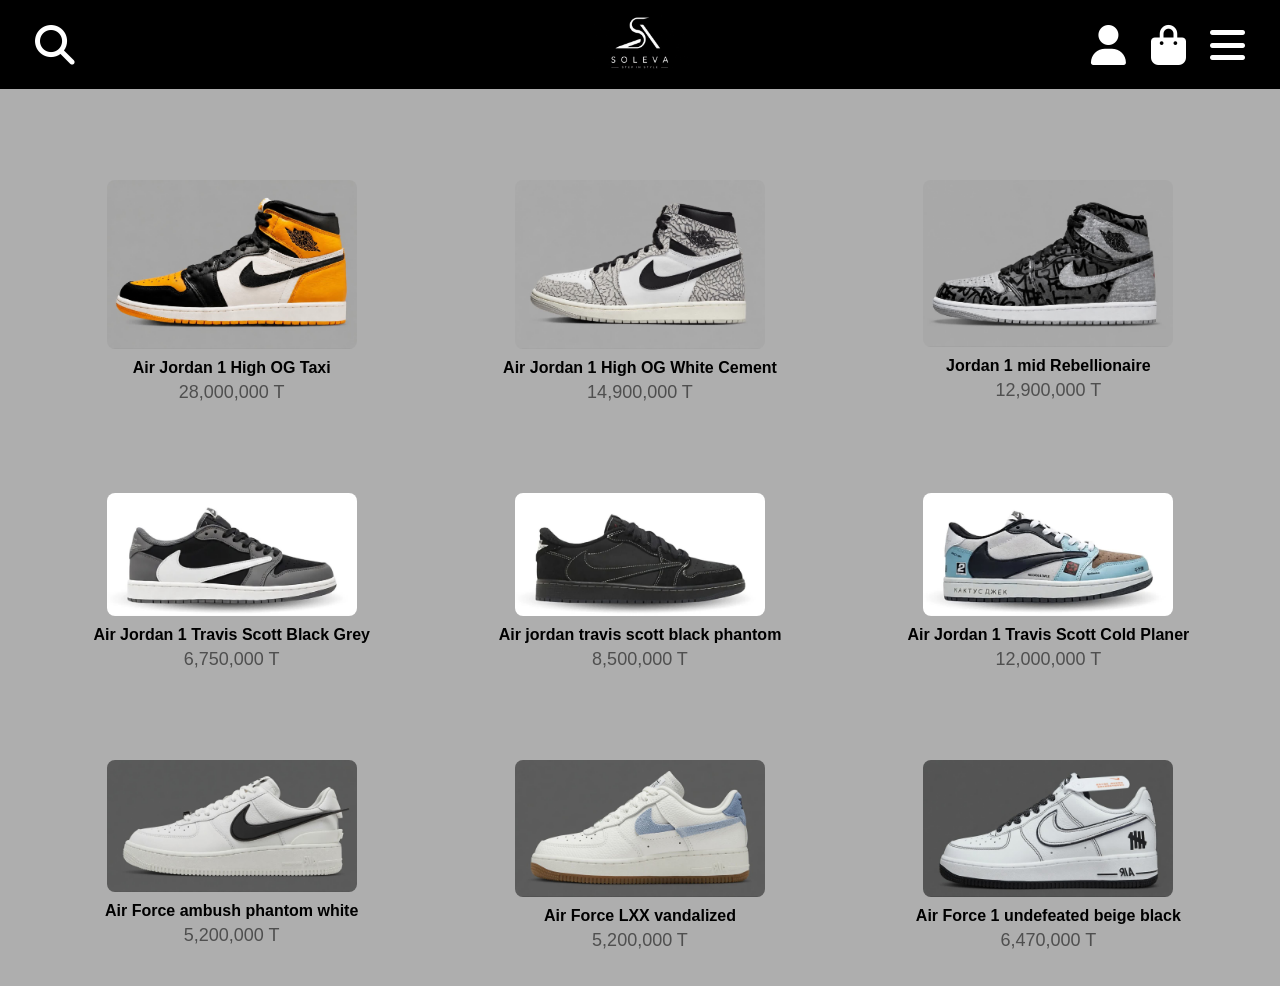
<file: index.html>
<!DOCTYPE html>
<html lang="en">
<head>
    <meta charset="UTF-8">
    <title>Soleva</title>
    <link rel="icon" type="image/jpeg" href="images/logo(1).png.jpg">
    <link rel="manifest" href="manifest.json">
    <meta name="theme-color" content="#000000">
    <link rel="stylesheet" href="style.css">
    <link rel="stylesheet" href="https://cdnjs.cloudflare.com/ajax/libs/font-awesome/6.5.0/css/all.min.css">
    <script src="script.js" defer></script>
</head>
<body>

    <!-- Top navigation bar -->
    <div class="top-nav">
        <div class="nav-left">
            <i class="fas fa-search" id="searchIcon"></i>
        </div>

        <div class="nav-center">
            <img 
                src="images/logo.png.jpg" 
                class="logo" 
                alt="Soleva Logo" 
                id="themeToggle">
        </div>

        <div class="nav-right">
            <i class="fas fa-user" id="userIcon"></i>
            <i class="fas fa-shopping-bag" id="cartIcon"></i>
            <i class="fas fa-bars" id="menuIcon"></i>
        </div>
    </div>

    <!-- Sidebar menu -->
    <div id="sideMenu" class="side-menu">
        <div class="side-menu-header">
            <h2>Soleva</h2>
            <i class="fas fa-times" id="closeMenu"></i>
        </div>

        <div class="side-menu-body">
            <div id="menuUserStatus" class="menu-user-status">
                <i class="fas fa-user-circle" id="menuUserIcon"></i>
                <div>
                    <div id="menuUserName">Guest</div>
                    <div id="menuUserEmail" class="menu-user-email">Not logged in</div>
                </div>
            </div>

            <hr>

            <div class="menu-items">
                <a href="index.html" class="menu-item">
                    <i class="fas fa-home"></i> Home
                </a>

                <a href="#" class="menu-item" id="menuAuthAction" onclick="openAuthFromMenu()">
                    <i class="fas fa-sign-in-alt"></i> <span id="menuAuthText">Login / Register</span>
                </a>

                <a href="#" class="menu-item hidden" onclick="logoutFromMenu()" id="menuLogoutBtn">
                    <i class="fas fa-sign-out-alt"></i> Logout
                </a>

                <a href="#" class="menu-item" onclick="openCartFromMenu()">
                    <i class="fas fa-shopping-bag"></i> My Orders
                </a>
            </div>
        </div>
    </div>

    <!-- Product list -->
    <div class="products">
        <a href="product.html?id=shoe1" class="product-link">
            <div class="product">
                <img 
                    src="images/shoes1.png.jpg" 
                    alt="shoe">
                <h3>Air Jordan 1 High OG Taxi</h3>
                <p>28,000,000 T</p>
            </div>
        </a>

        <a href="product.html?id=shoe2" class="product-link">
            <div class="product">
                <img 
                    src="images/shoes2.png.jpg" 
                    alt="shoe">
                <h3>Air Jordan 1 High OG White Cement</h3>
                <p>14,900,000 T</p>
            </div>
        </a>

        <a href="product.html?id=shoe3" class="product-link">
            <div class="product">
                <img 
                    src="images/shoes3.png.jpg" 
                    alt="shoe">
                <h3>Jordan 1 mid Rebellionaire</h3>
                <p>12,900,000 T</p>
            </div>
        </a>

        <a href="product.html?id=shoe4" class="product-link">
            <div class="product">
                <img 
                    src="images/shoes4.png.jpg" 
                    alt="shoe">
                <h3>Air Jordan 1 Travis Scott Black Grey</h3>
                <p>6,750,000 T</p>
            </div>
        </a>

        <a href="product.html?id=shoe5" class="product-link">
            <div class="product">
                <img 
                    src="images/shoes5.png.jpg" 
                    alt="shoe">
                <h3>Air jordan travis scott black phantom</h3>
                <p>8,500,000 T</p>
            </div>
        </a>

        <a href="product.html?id=shoe6" class="product-link">
            <div class="product">
                <img 
                    src="images/shoes6.png.jpg" 
                    alt="shoe">
                <h3>Air Jordan 1 Travis Scott Cold Planer</h3>
                <p>12,000,000 T</p>
            </div>
        </a>

        <a href="product.html?id=shoe7" class="product-link">
            <div class="product">
                <img 
                    src="images/shoes7.png.jpg" 
                    alt="shoe">
                <h3>Air Force ambush phantom white</h3>
                <p>5,200,000 T</p>
            </div>
        </a>

        <a href="product.html?id=shoe8" class="product-link">
            <div class="product">
                <img 
                    src="images/shoes8.png.jpg" 
                    alt="shoe">
                <h3>Air Force LXX vandalized</h3>
                <p>5,200,000 T</p>
            </div>
        </a>

        <a href="product.html?id=shoe9" class="product-link">
            <div class="product">
                <img 
                    src="images/shoes9.png.jpg" 
                    alt="shoe">
                <h3>Air Force 1 undefeated beige black</h3>
                <p>6,470,000 T</p>
            </div>
        </a>
    </div>

    <!-- Search panel -->
    <div id="searchPage" class="search-page">
        <div class="search-header">
            <i class="fas fa-times" id="closeSearch"></i>
            <input type="text" id="searchInput" placeholder="Product search ..." autocomplete="off">
        </div>
        <div id="searchResults" class="search-results"></div>
    </div>

    <!-- Shopping panel -->
    <div id="cartPage" class="cart-page">
        <div class="cart-header">
            <i class="fas fa-arrow-right" id="closeCart"></i>
            <h2><i class="fas fa-shopping-bag"></i> Shopping Cart</h2>
        </div>
        <div id="cartItems" class="cart-items"></div>
        <div class="cart-footer">
            <div class="cart-total">Total: <span id="cartTotal">0</span> T</div>
            <button class="checkout-btn" onclick="checkout()">Checkout</button>
        </div>
    </div>

    <!-- Checkout modal -->
    <div id="checkoutModal" class="modal">
        <div class="modal-content">
            <span class="close-modal" id="closeCheckout">&times;</span>
            <div class="auth-form">
                <h2>Complete Order</h2>
                <div id="checkoutError" class="error-msg"></div>
                <input type="tel" id="checkoutPhone" placeholder="Phone number (e.g. 09121234567)" maxlength="11">
                <textarea id="checkoutAddress" placeholder="Full delivery address (Province, City, Street, No.)" rows="4"></textarea>
                <div id="checkoutSummary" class="checkout-summary"></div>
                <button onclick="submitOrder()">Place Order</button>
            </div>
        </div>
    </div>

    <!-- Authentication modal -->
    <div id="authModal" class="modal">
        <div class="modal-content">
            <span class="close-modal" id="closeAuth">&times;</span>
            <div id="registerForm" class="auth-form">
                <h2>Create Account</h2>
                <div id="registerError" class="error-msg"></div>
                <input type="email" id="regEmail" placeholder="Your Email">
               <div class="password-wrapper">
                     <input
                         type="password"
                         id="regPassword"
                         class="password-input"
                         placeholder="Password (Min 6 characters)">
                    <i class="fas fa-eye password-toggle"
                         id="toggleRegPassword"></i>
                </div>
                <button onclick="registerUser()">Register</button>
                <p class="switch-form">Already have an account? <span onclick="toggleAuth('login')">Login</span></p>
            </div>
                <div id="loginForm" class="auth-form hidden">
                <h2>Login</h2>
                <div id="loginError" class="error-msg"></div>
                <input type="email" id="logEmail" placeholder="Your Email">
                <div class="password-wrapper">
                    <input
                        type="password"
                        id="logPassword"
                        class="password-input"
                        placeholder="Password">

                    <i class="fas fa-eye password-toggle"
                        id="toggleLogPassword"></i>
                </div>
                <button onclick="loginUser()">Login</button>
                <p class="switch-form">Don't have an account? <span onclick="toggleAuth('register')">Register</span></p>
            </div>
            <div id="profileView" class="auth-form hidden">
                <h2>Welcome</h2>
                <p id="userEmailDisplay"></p>
                <button onclick="logoutUser()" class="logout-btn">Logout</button>
            </div>
        </div>
    </div>

</body>
</html>
</file>
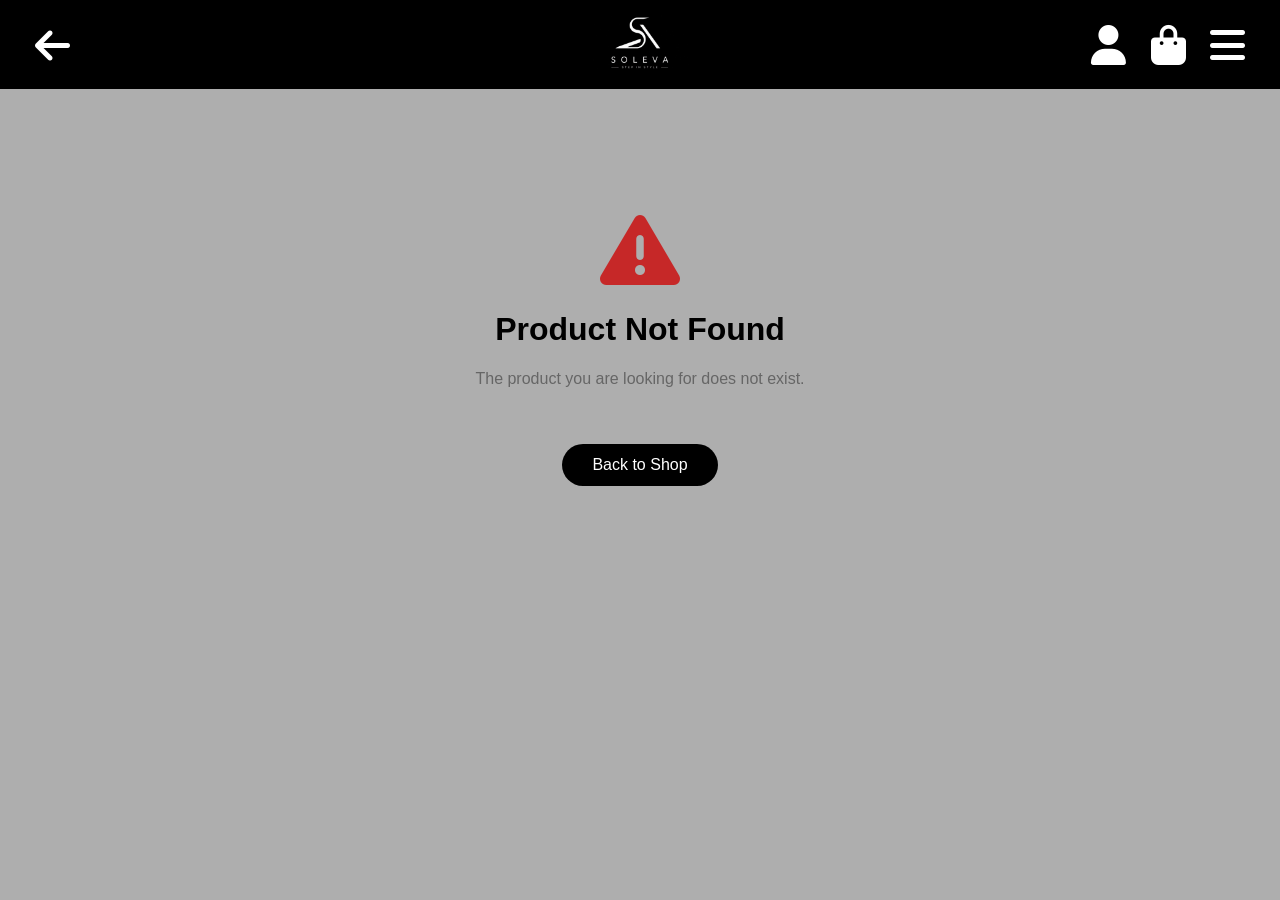
<file: product.html>
<!DOCTYPE html>
<html lang="en">
<head>
    <meta charset="UTF-8">
    <title>Soleva | Product</title>
    <link rel="stylesheet" href="style.css">
    <link rel="stylesheet" href="https://cdnjs.cloudflare.com/ajax/libs/font-awesome/6.5.0/css/all.min.css">
    <script src="script.js" defer></script>
</head>
<body>

    <!-- Top navigation bar -->
    <div class="top-nav">
        <div class="nav-left">
            <a href="index.html" class="back-link">
                <i class="fas fa-arrow-left"></i>
            </a>
        </div>
        <div class="nav-center">
            <img src="images/logo.png.jpg" class="logo" alt="Soleva Logo" id="themeToggle">
        </div>
        <div class="nav-right">
            <i class="fas fa-user" id="userIcon"></i>
            <i class="fas fa-shopping-bag" id="cartIcon"></i>
            <i class="fas fa-bars" id="menuIcon"></i>
        </div>
    </div>

    <!-- Sidebar menu -->
    <div id="sideMenu" class="side-menu">
        <div class="side-menu-header">
            <h2>Soleva</h2>
            <i class="fas fa-times" id="closeMenu"></i>
        </div>
        <div class="side-menu-body">
            <div id="menuUserStatus" class="menu-user-status">
                <i class="fas fa-user-circle" id="menuUserIcon"></i>
                <div>
                    <div id="menuUserName">Guest</div>
                    <div id="menuUserEmail" class="menu-user-email">Not logged in</div>
                </div>
            </div>
            <hr>
            <div class="menu-items">
                <a href="index.html" class="menu-item"><i class="fas fa-home"></i> Home</a>
                <a href="#" class="menu-item" id="menuAuthAction" onclick="openAuthFromMenu()">
                    <i class="fas fa-sign-in-alt"></i> <span id="menuAuthText">Login / Register</span>
                </a>
                <a href="#" class="menu-item hidden" onclick="logoutFromMenu()" id="menuLogoutBtn">
                    <i class="fas fa-sign-out-alt"></i> Logout
                </a>
                <a href="#" class="menu-item" onclick="openCartFromMenu()">
                    <i class="fas fa-shopping-bag"></i> My Orders
                </a>
            </div>
        </div>
    </div>

    <!-- Product details -->
    <div id="productContainer" class="product-container">
        <div class="loading-container">
            <i class="fas fa-spinner fa-pulse loading-spinner"></i>
            <p class="loading-text">Loading product...</p>
        </div>
    </div>

    <!-- Shopping panel -->
    <div id="cartPage" class="cart-page">
        <div class="cart-header">
            <i class="fas fa-arrow-right" id="closeCart"></i>
            <h2><i class="fas fa-shopping-bag"></i> Shopping Cart</h2>
        </div>
        <div id="cartItems" class="cart-items"></div>
        <div class="cart-footer">
            <div class="cart-total">Total: <span id="cartTotal">0</span> T</div>
            <button class="checkout-btn" onclick="checkout()">Checkout</button>
        </div>
    </div>

    <!-- Checkout modal -->
    <div id="checkoutModal" class="modal">
        <div class="modal-content">
            <span class="close-modal" id="closeCheckout">&times;</span>
            <div class="auth-form">
                <h2>Complete Order</h2>
                <div id="checkoutError" class="error-msg"></div>
                <input type="tel" id="checkoutPhone" placeholder="Phone number (e.g. 09121234567)" maxlength="11">
                <textarea id="checkoutAddress" placeholder="Full delivery address (Province, City, Street, No.)" rows="4"></textarea>
                <div id="checkoutSummary" class="checkout-summary"></div>
                <button onclick="submitOrder()">Place Order</button>
            </div>
        </div>
    </div>

    <!-- Authentication modal -->
    <div id="authModal" class="modal">
        <div class="modal-content">
            <span class="close-modal" id="closeAuth">&times;</span>

            <div id="registerForm" class="auth-form">
                <h2>Create Account</h2>
                <div id="registerError" class="error-msg"></div>
                <input type="email" id="regEmail" placeholder="Your Email">
                <div class="password-wrapper">
                    <input
                        type="password"
                        id="regPassword"
                        class="password-input"
                        placeholder="Password (Min 6 characters)">
                    <i class="fas fa-eye password-toggle"
                        id="toggleRegPassword"></i>
                </div>
                <button onclick="registerUser()">Register</button>
                <p class="switch-form">Already have an account? <span onclick="toggleAuth('login')">Login</span></p>
            </div>

            <div id="loginForm" class="auth-form hidden">
                <h2>Login</h2>
                <div id="loginError" class="error-msg"></div>
                <input type="email" id="logEmail" placeholder="Your Email">
                <div class="password-wrapper">
                    <input
                        type="password"
                        id="logPassword"
                        class="password-input"
                        placeholder="Password">
                    <i
                        class="fas fa-eye password-toggle"
                        id="toggleLogPassword"></i>
                    </div>
                <button onclick="loginUser()">Login</button>
                <p class="switch-form">Don't have an account? <span onclick="toggleAuth('register')">Register</span></p>
            </div>

            <div id="profileView" class="auth-form hidden">
                <h2>Welcome!</h2>
                <p id="userEmailDisplay"></p>
                <button onclick="logoutUser()" class="logout-btn">Logout</button>
            </div>
        </div>
    </div>

</body>
</html>
</file>
<file: style.css>
/* Base */

body {
    margin: 0;
    padding: 0;
    font-family: sans-serif;
    background-color: #aeaeae;
}


/* Top Navigation Bar */

.top-nav {
    position: fixed;
    top: 0;
    left: 0;
    width: 100%;
    background-color: #000;
    color: #fff;
    display: flex;
    justify-content: space-between;
    align-items: center;
    padding: 15px 25px;
    box-sizing: border-box;
    z-index: 100;
}

.nav-left { flex: 1; text-align: left; }
.nav-center { flex: 1; text-align: center; }
.nav-right { flex: 1; text-align: right; }

.top-nav i {
    font-size: 40px;
    margin: 0 10px;
    cursor: pointer;
    transition: color 0.3s;
}

.top-nav i:hover { color: rgb(100, 100, 100); }

.logo {
    height: 55px;
    object-fit: contain;
}


/* Products Grid */

.products {
    display: grid;
    grid-template-columns: repeat(3, 1fr);
    gap: 5px;
    padding: 30px;
    margin-top: 70px;
}

.product-link { text-decoration: none; }

.product {
    text-align: center;
    cursor: pointer;
    transition: transform 0.3s ease;
}

.product:hover { transform: translateY(-5px); }

.product img {
    width: 250px;
    height: auto;
    display: block;
    margin: 80px auto 10px auto;
    border-radius: 8px;
}

.product h3 {
    font-size: 16px;
    margin: 10px 0 5px;
    color: #000;
    font-weight: bold;
}

.product p {
    font-size: 18px;
    color: #4f4f4f;
    margin: 5px 0;
}


/* Modals */

.modal {
    display: none;
    position: fixed;
    top: 0;
    left: 0;
    width: 100%;
    height: 100%;
    background: rgba(0,0,0,0.7);
    justify-content: center;
    align-items: center;
    z-index: 4000;
}

.modal-content {
    background: white;
    padding: 30px;
    border-radius: 10px;
    width: 320px;
    text-align: center;
    position: relative;
    direction: ltr;
}

.modal-content h2 {
    margin-bottom: 20px;
    color: #000;
    font-size: 22px;
}

.modal-content input {
    width: 100%;
    padding: 12px;
    margin: 5px 0;
    box-sizing: border-box;
    border: 1px solid #ccc;
    border-radius: 5px;
    font-size: 14px;
    text-align: left;
}

.modal-content button {
    width: 100%;
    padding: 12px;
    background: black;
    color: white;
    border: none;
    cursor: pointer;
    border-radius: 5px;
    margin-top: 10px;
    font-size: 16px;
    transition: background 0.3s;
}

.modal-content button:hover { background: #333; }

.close-modal {
    position: absolute;
    top: 10px;
    right: 15px;
    font-size: 25px;
    cursor: pointer;
    color: #999;
    transition: color 0.3s;
    line-height: 1;
}

.close-modal:hover { color: #000; }

.auth-form {
    display: flex;
    flex-direction: column;
    gap: 10px;
}

.error-msg {
    color: #ff4d4d;
    font-size: 0.9em;
    display: none;
    background: #ffe6e6;
    padding: 10px;
    border-radius: 5px;
    text-align: center;
    border: 1px solid #ffcccc;
}

.switch-form {
    font-size: 0.9em;
    text-align: center;
    margin-top: 15px;
    color: #555;
}

.switch-form span {
    color: #007bff;
    cursor: pointer;
    font-weight: bold;
}

.switch-form span:hover { text-decoration: underline; }

.logout-btn {
    background-color: #dc3545 !important;
    margin-top: 20px;
}

.logout-btn:hover { background-color: #c82333 !important; }

#userEmailDisplay {
    text-align: center;
    font-size: 1.1em;
    font-weight: bold;
    color: #333;
    word-break: break-all;
    margin: 10px 0;
}


/* Search Page */

.search-page {
    display: none;
    position: fixed;
    top: 0;
    left: 0;
    width: 100%;
    height: 100%;
    background: white;
    z-index: 2000;
}

.search-header {
    background: black;
    padding: 20px;
    display: flex;
    align-items: center;
    gap: 15px;
    flex-direction: row-reverse;
}

.search-header i {
    font-size: 30px;
    color: white;
    cursor: pointer;
}

.search-header input {
    flex: 1;
    padding: 12px;
    font-size: 18px;
    border: none;
    border-radius: 8px;
    outline: none;
}

.search-results {
    padding: 20px;
    max-height: calc(100% - 80px);
    overflow-y: auto;
}

.search-item {
    display: flex;
    align-items: center;
    gap: 15px;
    padding: 15px;
    border-bottom: 1px solid #eee;
    cursor: pointer;
    transition: background 0.3s;
}

.search-item:hover { background: #f5f5f5; }

.search-item img {
    width: 70px;
    height: 70px;
    object-fit: cover;
    border-radius: 8px;
}

.search-item-info { flex: 1; }

.search-item-info h3 {
    margin: 0 0 5px 0;
    font-size: 16px;
    color: #333;
}

.search-item-price {
    font-weight: bold;
    color: #000;
    font-size: 16px;
}

.no-results {
    text-align: center;
    padding: 50px;
    color: #999;
    font-size: 18px;
}


/* Cart Page */

.cart-page {
    display: none;
    position: fixed;
    top: 0;
    left: 0;
    width: 100%;
    height: 100%;
    background: white;
    z-index: 2500;
    overflow-y: auto;
}

.cart-header {
    background: black;
    color: white;
    padding: 20px;
    display: flex;
    align-items: center;
    gap: 15px;
    position: sticky;
    top: 0;
}

.cart-header i {
    font-size: 30px;
    cursor: pointer;
}

.cart-header h2 { margin: 0; }

.cart-items {
    padding: 20px;
    min-height: calc(100% - 200px);
}

.cart-item {
    display: flex;
    align-items: center;
    gap: 15px;
    padding: 15px;
    border-bottom: 1px solid #eee;
    background: white;
    border-radius: 10px;
    margin-bottom: 10px;
}

.cart-item img {
    width: 80px;
    height: 80px;
    object-fit: cover;
    border-radius: 8px;
}

.cart-item-info { flex: 1; }

.cart-item-info h4 {
    margin: 0 0 5px 0;
    font-size: 16px;
}

.cart-item-info p {
    margin: 3px 0;
    font-size: 14px;
    color: #666;
}

.cart-item-actions {
    display: flex;
    align-items: center;
    gap: 10px;
}

.cart-item-actions button {
    width: 35px;
    height: 35px;
    border: 1px solid #ddd;
    background: white;
    cursor: pointer;
    border-radius: 8px;
    font-size: 18px;
    transition: 0.3s;
}

.cart-item-actions button:hover { background: #f0f0f0; }

.cart-item-actions .remove-btn {
    color: red;
    border-color: red;
}

.cart-item-actions .remove-btn:hover {
    background: red;
    color: white;
}

.cart-item-actions span {
    font-size: 18px;
    font-weight: bold;
    min-width: 30px;
    text-align: center;
}

.cart-footer {
    position: sticky;
    bottom: 0;
    background: white;
    padding: 20px;
    border-top: 2px solid #eee;
    display: flex;
    justify-content: space-between;
    align-items: center;
}

.cart-total {
    font-size: 20px;
    font-weight: bold;
}

.cart-total span {
    color: #c62828;
    font-size: 24px;
}

.checkout-btn {
    background: black;
    color: white;
    padding: 12px 30px;
    border: none;
    border-radius: 30px;
    font-size: 18px;
    cursor: pointer;
    transition: 0.3s;
}

.checkout-btn:hover {
    background: #333;
    transform: scale(1.05);
}

.empty-cart {
    text-align: center;
    padding: 60px;
    font-size: 20px;
    color: #999;
}


/* Checkout Modal */

#checkoutModal .modal-content { width: 360px; }

#checkoutModal textarea {
    width: 100%;
    padding: 12px;
    margin: 5px 0;
    box-sizing: border-box;
    border: 1px solid #ccc;
    border-radius: 5px;
    font-size: 14px;
    font-family: sans-serif;
    resize: vertical;
    text-align: left;
}

.checkout-summary {
    background: #f5f5f5;
    border-radius: 8px;
    padding: 12px;
    text-align: left;
    font-size: 13px;
}

.summary-items {
    display: flex;
    flex-direction: column;
    gap: 4px;
    color: #444;
    margin-bottom: 8px;
}

.summary-total {
    border-top: 1px solid #ddd;
    padding-top: 8px;
    font-size: 15px;
    color: #000;
}


/* Product Detail Page */

.product-image-area {
    background: #f5f5f5;
    padding: 60px 20px 30px;
    text-align: center;
}

.main-product-image {
    width: 400px;
    height: 400px;
    object-fit: cover;
    border-radius: 15px;
    box-shadow: 0 5px 20px rgba(0, 0, 0, 0.2);
}

.thumbnail-row {
    display: flex;
    justify-content: center;
    gap: 15px;
    flex-wrap: wrap;
    margin-top: 20px;
}

.thumbnail-img {
    width: 80px;
    height: 80px;
    object-fit: cover;
    border-radius: 8px;
    cursor: pointer;
    border: 2px solid transparent;
    transition: 0.3s;
}

.thumbnail-img:hover {
    border-color: black;
}

.product-info {
    max-width: 800px;
    margin: 0 auto;
    padding: 30px;
    text-align: center;
}

.product-title {
    font-size: 28px;
    margin-bottom: 15px;
    color: #000;
}

.product-price {
    font-size: 32px;
    font-weight: bold;
    color: #c62828;
    margin: 20px 0;
}

.product-description {
    font-size: 16px;
    line-height: 1.8;
    color: #111;
    margin: 20px 0;
}

.size-select-wrapper {
    margin: 30px 0;
}

.size-select-wrapper label {
    font-weight: bold;
}

.size-select {
    padding: 12px 20px;
    font-size: 16px;
    border-radius: 8px;
    border: 1px solid #000;
}

.add-to-cart-btn {
    background: black;
    color: white;
    padding: 15px 40px;
    font-size: 18px;
    border: none;
    border-radius: 30px;
    cursor: pointer;
    transition: 0.3s;
}

.add-to-cart-btn:hover {
    transform: scale(1.05);
}

.not-found {
    text-align: center;
    margin-top: 100px;
}

.not-found-icon {
    font-size: 80px;
    color: #c62828;
}

.not-found p {
    color: #666;
    margin-top: 20px;
}

.back-to-shop-btn {
    display: inline-block;
    margin-top: 40px;
    background: black;
    color: white;
    padding: 12px 30px;
    border-radius: 30px;
    text-decoration: none;
}


/* Side Menu */

.side-menu {
    position: fixed;
    top: 0;
    right: -400px;
    width: 360px;
    height: 100%;
    background: white;
    z-index: 5000;
    transition: right 0.3s ease;
    box-shadow: -5px 0 20px rgba(0,0,0,0.2);
    overflow-y: auto;
}

.side-menu.open {
    right: 0;
}

.side-menu-header {
    background: black;
    color: white;
    padding: 20px 25px;
    display: flex;
    justify-content: space-between;
    align-items: center;
    position: sticky;
    top: 0;
    z-index: 1;
}

.side-menu-header h2 {
    margin: 0;
    font-size: 22px;
}

.side-menu-header i {
    font-size: 28px;
    cursor: pointer;
    transition: color 0.3s;
}

.side-menu-header i:hover {
    color: #999;
}

.side-menu-body {
    padding: 20px;
}

.menu-user-status {
    display: flex;
    align-items: center;
    gap: 15px;
    padding: 15px 0;
}

.menu-user-status i {
    font-size: 50px;
    color: #555;
}

.menu-user-status i.logged-in {
    color: #28a745;
}

.menu-user-status div {
    flex: 1;
}

#menuUserName {
    font-size: 18px;
    font-weight: bold;
    color: #000;
}

.menu-user-email {
    font-size: 14px;
    color: #888;
    margin-top: 3px;
}

hr {
    border: none;
    border-top: 1px solid #eee;
    margin: 15px 0;
}

.menu-items {
    display: flex;
    flex-direction: column;
    gap: 5px;
}

.menu-item {
    display: flex;
    align-items: center;
    gap: 15px;
    padding: 14px 16px;
    text-decoration: none;
    color: #333;
    font-size: 16px;
    border-radius: 10px;
    transition: background 0.3s;
    cursor: pointer;
}

.menu-item:hover {
    background: #f0f0f0;
}

.menu-item i {
    width: 24px;
    font-size: 18px;
    color: #555;
}

.menu-item:hover i {
    color: #000;
}


/* Menu Overlay */

.menu-overlay {
    display: none;
    position: fixed;
    top: 0;
    left: 0;
    width: 100%;
    height: 100%;
    background: rgba(0,0,0,0.5);
    z-index: 4999;
}

.menu-overlay.show {
    display: block;
}


/* Responsive Design - Mobile & Tablet */

/* Tablets (1024px and below) */
@media (max-width: 1024px) {
    .products {
        grid-template-columns: repeat(2, 1fr);
        gap: 25px;
        padding: 20px;
        margin-top: 80px;
    }

    .product img {
        width: 100%;
        max-width: 300px;
        margin: 30px auto 12px auto;
    }

    .product h3 {
        font-size: 17px;
    }

    .product p {
        font-size: 19px;
    }
}

/* Mobile Phones (768px and below) */
@media (max-width: 768px) {

    .top-nav {
        padding: 18px 20px !important;
    }

    .top-nav i {
        font-size: 42px !important;
        margin: 0 16px !important;
    }

    .logo {
        height: 55px !important;
    }

    .products {
        grid-template-columns: repeat(2, 1fr) !important;
        gap: 35px !important;
        padding: 25px !important;
        margin-top: 90px !important;
    }

    .product img {
        width: 100% !important;
        max-width: 300px !important;
        margin: 25px auto 15px auto !important;
    }

    .product h3 {
        font-size: 20px !important;
        margin: 12px 0 8px !important;
        line-height: 1.5 !important;
    }

    .product p {
        font-size: 22px !important;
        font-weight: bold !important;
        color: #c62828 !important;
    }

    .side-menu {
        width: 85% !important;
        right: -85% !important;
    }

    .side-menu-header {
        padding: 30px 30px !important;
    }

    .side-menu-header h2 {
        font-size: 38px !important;
        font-weight: bold !important;
    }

    .side-menu-header i {
        font-size: 42px !important;
    }

    .side-menu-body {
        padding: 30px !important;
    }

    .menu-user-status {
        padding: 30px 0 !important;
        gap: 25px !important;
    }

    .menu-user-status i {
        font-size: 85px !important;
    }

    #menuUserName {
        font-size: 34px !important;
        font-weight: bold !important;
    }

    .menu-user-email {
        font-size: 24px !important;
    }

    .menu-items {
        gap: 12px !important;
    }

    .menu-item {
        font-size: 28px !important;
        padding: 24px 26px !important;
        gap: 24px !important;
        border-radius: 16px !important;
    }

    .menu-item i {
        font-size: 32px !important;
        width: 40px !important;
    }

    hr {
        margin: 25px 0 !important;
    }

    .search-header {
        padding: 25px !important;
        gap: 20px !important;
    }

    .search-header i {
        font-size: 38px !important;
    }

    .search-header input {
        font-size: 26px !important;
        padding: 18px !important;
        border-radius: 14px !important;
    }

    .search-item {
        padding: 20px !important;
        gap: 20px !important;
    }

    .search-item img {
        width: 90px !important;
        height: 90px !important;
    }

    .search-item-info h3 {
        font-size: 22px !important;
    }

    .search-item-price {
        font-size: 22px !important;
    }

    .no-results {
        font-size: 22px !important;
    }

    .cart-header {
        padding: 25px !important;
    }

    .cart-header i {
        font-size: 38px !important;
    }

    .cart-header h2 {
        font-size: 26px !important;
    }

    .cart-items {
        padding: 20px !important;
    }

    .cart-item {
        padding: 22px !important;
        gap: 20px !important;
        border-radius: 16px !important;
    }

    .cart-item img {
        width: 100px !important;
        height: 100px !important;
    }

    .cart-item-info h4 {
        font-size: 20px !important;
    }

    .cart-item-info p {
        font-size: 18px !important;
    }

    .cart-item-actions {
        gap: 16px !important;
    }

    .cart-item-actions button {
        width: 50px !important;
        height: 50px !important;
        font-size: 26px !important;
        border-radius: 14px !important;
    }

    .cart-item-actions span {
        font-size: 26px !important;
        min-width: 40px !important;
    }

    .cart-footer {
        padding: 25px !important;
        gap: 20px !important;
        flex-direction: column !important;
    }

    .cart-total {
        font-size: 26px !important;
    }

    .cart-total span {
        font-size: 32px !important;
    }

    .checkout-btn {
        width: 100% !important;
        padding: 20px !important;
        font-size: 24px !important;
        border-radius: 16px !important;
    }

    .empty-cart {
        font-size: 24px !important;
        padding: 50px !important;
    }

    .modal-content {
        width: 92% !important;
        padding: 35px !important;
        border-radius: 18px !important;
    }

    .modal-content h2 {
        font-size: 28px !important;
        margin-bottom: 20px !important;
    }

    .modal-content input {
        padding: 18px !important;
        font-size: 20px !important;
        border-radius: 12px !important;
        margin: 6px 0 !important;
    }

    .modal-content button {
        padding: 18px !important;
        font-size: 22px !important;
        border-radius: 12px !important;
        margin-top: 12px !important;
    }

    .switch-form {
        font-size: 19px !important;
        margin-top: 18px !important;
    }

    .close-modal {
        font-size: 36px !important;
        top: 15px !important;
        right: 20px !important;
    }

    .error-msg {
        font-size: 18px !important;
        padding: 16px !important;
    }

    #userEmailDisplay {
        font-size: 22px !important;
    }

    #checkoutModal .modal-content {
        width: 92% !important;
        padding: 30px !important;
    }

    #checkoutModal textarea {
        font-size: 20px !important;
        padding: 18px !important;
        border-radius: 12px !important;
    }

    .checkout-summary {
        font-size: 18px !important;
        padding: 18px !important;
    }

    .summary-total {
        font-size: 22px !important;
    }

    #productContainer {
        margin-top: 85px !important;
        padding: 15px !important;
    }

    .product-image-area {
        padding: 35px 15px 25px !important;
    }

    .main-product-image {
        width: 100% !important;
        height: auto !important;
        max-width: 480px !important;
        max-height: 480px !important;
        border-radius: 20px !important;
    }

    .product-info {
        padding: 25px 15px !important;
    }

    .product-title {
        font-size: 30px !important;
        margin-bottom: 18px !important;
    }

    .product-price {
        font-size: 34px !important;
        margin: 20px 0 !important;
    }

    .product-description {
        font-size: 20px !important;
        line-height: 2.4 !important;
        margin: 20px 0 !important;
    }

    .size-select-wrapper label {
        font-size: 24px !important;
    }

    .size-select {
        padding: 18px 32px !important;
        font-size: 22px !important;
        width: 100% !important;
        max-width: 280px !important;
        border-radius: 14px !important;
    }

    .add-to-cart-btn {
        padding: 20px 50px !important;
        font-size: 24px !important;
        width: 100% !important;
        max-width: 400px !important;
        border-radius: 18px !important;
        display: block !important;
        margin: 0 auto !important;
    }

    .thumbnail-row {
        gap: 16px !important;
        margin-top: 20px !important;
    }

    .thumbnail-img {
        width: 90px !important;
        height: 90px !important;
        border-radius: 14px !important;
    }

    #productContainer .fa-spinner {
        font-size: 65px !important;
    }

    .not-found p {
        font-size: 22px !important;
    }

    #authModal .auth-form .fa-eye,
    #authModal .auth-form .fa-eye-slash {
        font-size: 24px !important;
        right: 18px !important;
    }
}

/* Extra Small Phones (400px and below) */
@media (max-width: 400px) {

    .top-nav {
        padding: 14px 16px !important;
    }

    .top-nav i {
        font-size: 34px !important;
        margin: 0 10px !important;
    }

    .logo {
        height: 42px !important;
    }

    .products {
        gap: 25px !important;
        padding: 15px !important;
        margin-top: 75px !important;
    }

    .product img {
        max-width: 180px !important;
    }

    .product h3 {
        font-size: 17px !important;
    }

    .product p {
        font-size: 19px !important;
    }

    .side-menu {
        width: 90% !important;
        right: -90% !important;
    }

    .side-menu-header {
        padding: 22px 24px !important;
    }

    .side-menu-header h2 {
        font-size: 32px !important;
    }

    .side-menu-header i {
        font-size: 36px !important;
    }

    .side-menu-body {
        padding: 22px !important;
    }

    .menu-user-status {
        padding: 22px 0 !important;
        gap: 20px !important;
    }

    .menu-user-status i {
        font-size: 70px !important;
    }

    #menuUserName {
        font-size: 28px !important;
    }

    .menu-user-email {
        font-size: 20px !important;
    }

    .menu-item {
        font-size: 24px !important;
        padding: 20px 22px !important;
        gap: 20px !important;
    }

    .menu-item i {
        font-size: 28px !important;
        width: 34px !important;
    }

    .search-header {
        padding: 20px !important;
        gap: 16px !important;
    }

    .search-header i {
        font-size: 32px !important;
    }

    .search-header input {
        font-size: 20px !important;
        padding: 16px !important;
    }

    .search-item {
        padding: 16px !important;
        gap: 16px !important;
    }

    .search-item img {
        width: 70px !important;
        height: 70px !important;
    }

    .search-item-info h3 {
        font-size: 18px !important;
    }

    .search-item-price {
        font-size: 18px !important;
    }

    .cart-header {
        padding: 18px !important;
    }

    .cart-header i {
        font-size: 32px !important;
    }

    .cart-header h2 {
        font-size: 22px !important;
    }

    .cart-item {
        padding: 16px !important;
        gap: 16px !important;
    }

    .cart-item img {
        width: 75px !important;
        height: 75px !important;
    }

    .cart-item-info h4 {
        font-size: 17px !important;
    }

    .cart-item-info p {
        font-size: 15px !important;
    }

    .cart-item-actions button {
        width: 42px !important;
        height: 42px !important;
        font-size: 22px !important;
    }

    .cart-item-actions span {
        font-size: 22px !important;
        min-width: 34px !important;
    }

    .cart-total {
        font-size: 22px !important;
    }

    .cart-total span {
        font-size: 26px !important;
    }

    .checkout-btn {
        font-size: 20px !important;
        padding: 16px !important;
    }

    .modal-content {
        padding: 25px !important;
    }

    .modal-content h2 {
        font-size: 22px !important;
    }

    .modal-content input {
        font-size: 17px !important;
        padding: 16px !important;
    }

    .modal-content button {
        font-size: 18px !important;
        padding: 16px !important;
    }

    .switch-form {
        font-size: 16px !important;
    }

    .close-modal {
        font-size: 30px !important;
    }

    #productContainer {
        margin-top: 75px !important;
        padding: 10px !important;
    }

    .product-title {
        font-size: 24px !important;
    }

    .product-price {
        font-size: 26px !important;
    }

    .product-description {
        font-size: 17px !important;
        line-height: 2.2 !important;
    }

    .main-product-image {
        max-height: 350px !important;
    }

    .size-select-wrapper label {
        font-size: 20px !important;
    }

    .size-select {
        font-size: 18px !important;
        padding: 16px 24px !important;
        max-width: 220px !important;
    }

    .add-to-cart-btn {
        font-size: 20px !important;
        padding: 18px 30px !important;
        max-width: 300px !important;
    }

    .thumbnail-img {
        width: 70px !important;
        height: 70px !important;
    }

    #checkoutModal textarea {
        font-size: 17px !important;
        padding: 16px !important;
    }

    .checkout-summary {
        font-size: 16px !important;
        padding: 16px !important;
    }

    .summary-total {
        font-size: 19px !important;
    }
}


/* Dark Mode */

body.dark-mode {
    background-color: #1a1a1a;
}

/* removed so the top bar always stays black */
/* body.dark-mode .top-nav {
    background-color: #111;
} */

body.dark-mode .product h3 {
    color: #eee;
}

body.dark-mode .product p {
    color: #aaa;
}

body.dark-mode .side-menu {
    background-color: #222;
}

body.dark-mode .side-menu-header {
    background-color: #111;
}

body.dark-mode .side-menu-header h2 {
    color: #fff;
}

body.dark-mode #menuUserName {
    color: #eee;
}

body.dark-mode .menu-user-email {
    color: #aaa;
}

body.dark-mode .menu-item {
    color: #ddd;
}

body.dark-mode .menu-item:hover {
    background-color: #333;
}

body.dark-mode .menu-item i {
    color: #aaa;
}

body.dark-mode hr {
    border-top-color: #444;
}

body.dark-mode .modal-content {
    background-color: #2a2a2a;
}

body.dark-mode .modal-content h2 {
    color: #eee;
}

body.dark-mode .modal-content input {
    background-color: #333;
    border-color: #555;
    color: #eee;
}

body.dark-mode .modal-content input::placeholder {
    color: #888;
}

body.dark-mode .modal-content button {
    background-color: #444;
}

body.dark-mode .modal-content button:hover {
    background-color: #555;
}

body.dark-mode .close-modal {
    color: #aaa;
}

body.dark-mode .close-modal:hover {
    color: #fff;
}

body.dark-mode .switch-form {
    color: #aaa;
}

body.dark-mode .switch-form span {
    color: #4a9eff;
}

body.dark-mode .error-msg {
    background-color: #442222;
    border-color: #883333;
    color: #ff7777;
}

body.dark-mode .search-page {
    background-color: #1a1a1a;
}

body.dark-mode .search-header {
    background-color: #111;
}

body.dark-mode .search-header input {
    background-color: #333;
    color: #eee;
}

body.dark-mode .search-header input::placeholder {
    color: #888;
}

body.dark-mode .search-item {
    border-bottom-color: #333;
}

body.dark-mode .search-item:hover {
    background-color: #2a2a2a;
}

body.dark-mode .search-item-info h3 {
    color: #eee;
}

body.dark-mode .search-item-price {
    color: #fff;
}

body.dark-mode .no-results {
    color: #666;
}

body.dark-mode .cart-page {
    background-color: #1a1a1a;
}

body.dark-mode .cart-header {
    background-color: #111;
}

body.dark-mode .cart-header h2 {
    color: #eee;
}

body.dark-mode .cart-item {
    background-color: #2a2a2a;
    border-bottom-color: #333;
}

body.dark-mode .cart-item-info h4 {
    color: #eee;
}

body.dark-mode .cart-item-info p {
    color: #aaa;
}

body.dark-mode .cart-item-actions button {
    background-color: #333;
    border-color: #555;
    color: #eee;
}

body.dark-mode .cart-item-actions button:hover {
    background-color: #444;
}

body.dark-mode .cart-item-actions .remove-btn {
    color: #ff5555;
    border-color: #883333;
}

body.dark-mode .cart-item-actions .remove-btn:hover {
    background-color: #883333;
    color: #fff;
}

body.dark-mode .cart-footer {
    background-color: #1a1a1a;
    border-top-color: #333;
}

body.dark-mode .cart-total {
    color: #eee;
}

body.dark-mode .cart-total span {
    color: #ff6666;
}

body.dark-mode .checkout-btn {
    background-color: #333;
}

body.dark-mode .checkout-btn:hover {
    background-color: #444;
}

body.dark-mode .empty-cart {
    color: #666;
}

body.dark-mode #checkoutModal .modal-content {
    background-color: #2a2a2a;
}

body.dark-mode #checkoutModal textarea {
    background-color: #333;
    border-color: #555;
    color: #eee;
}

body.dark-mode #checkoutModal textarea::placeholder {
    color: #888;
}

body.dark-mode .checkout-summary {
    background-color: #333;
}

body.dark-mode .summary-items {
    color: #ddd;
}

body.dark-mode .summary-total {
    border-top-color: #555;
    color: #eee;
}

body.dark-mode #userEmailDisplay {
    color: #eee;
}

body.dark-mode .logout-btn {
    background-color: #883333 !important;
}

body.dark-mode .logout-btn:hover {
    background-color: #aa4444 !important;
}

body.dark-mode .product-image-area {
    background-color: #2a2a2a !important;
}

body.dark-mode .product-title {
    color: #eee !important;
}

body.dark-mode .product-description {
    color: #ccc !important;
}

body.dark-mode .size-select-wrapper label {
    color: #eee !important;
}

body.dark-mode .size-select {
    background-color: #333;
    border-color: #555;
    color: #eee;
}

body.dark-mode .add-to-cart-btn {
    background-color: #333 !important;
}

body.dark-mode .add-to-cart-btn:hover {
    background-color: #444 !important;
}

/* Password input wrapper */
.password-wrapper {
    position: relative;
    width: 100%;
}

/* Password inputs */
.password-input {
    width: 100%;
    padding-right: 45px;
}

/* Show/Hide password icon */
.password-toggle {
    position: absolute;
    right: 12px;
    top: 50%;
    transform: translateY(-50%);
    cursor: pointer;
    color: #999;
    font-size: 18px;
}

/* Hidden elements */
.hidden {
    display: none;
}
.back-link {
    color: #fff;
    text-decoration: none;
}
.product-container {
    margin-top: 90px;
    padding: 20px;
    min-height: 400px;
}
.loading-container {
    text-align: center;
    margin-top: 100px;
}
.loading-spinner {
    font-size: 50px;
    color: #000;
}
.loading-text {
    margin-top: 20px;
}
.modal-content input:focus,
.modal-content select:focus,
.modal-content textarea:focus {
    outline: 2px solid #007bff;
    outline-offset: 2px;
    border-color: transparent;
}
</file>
